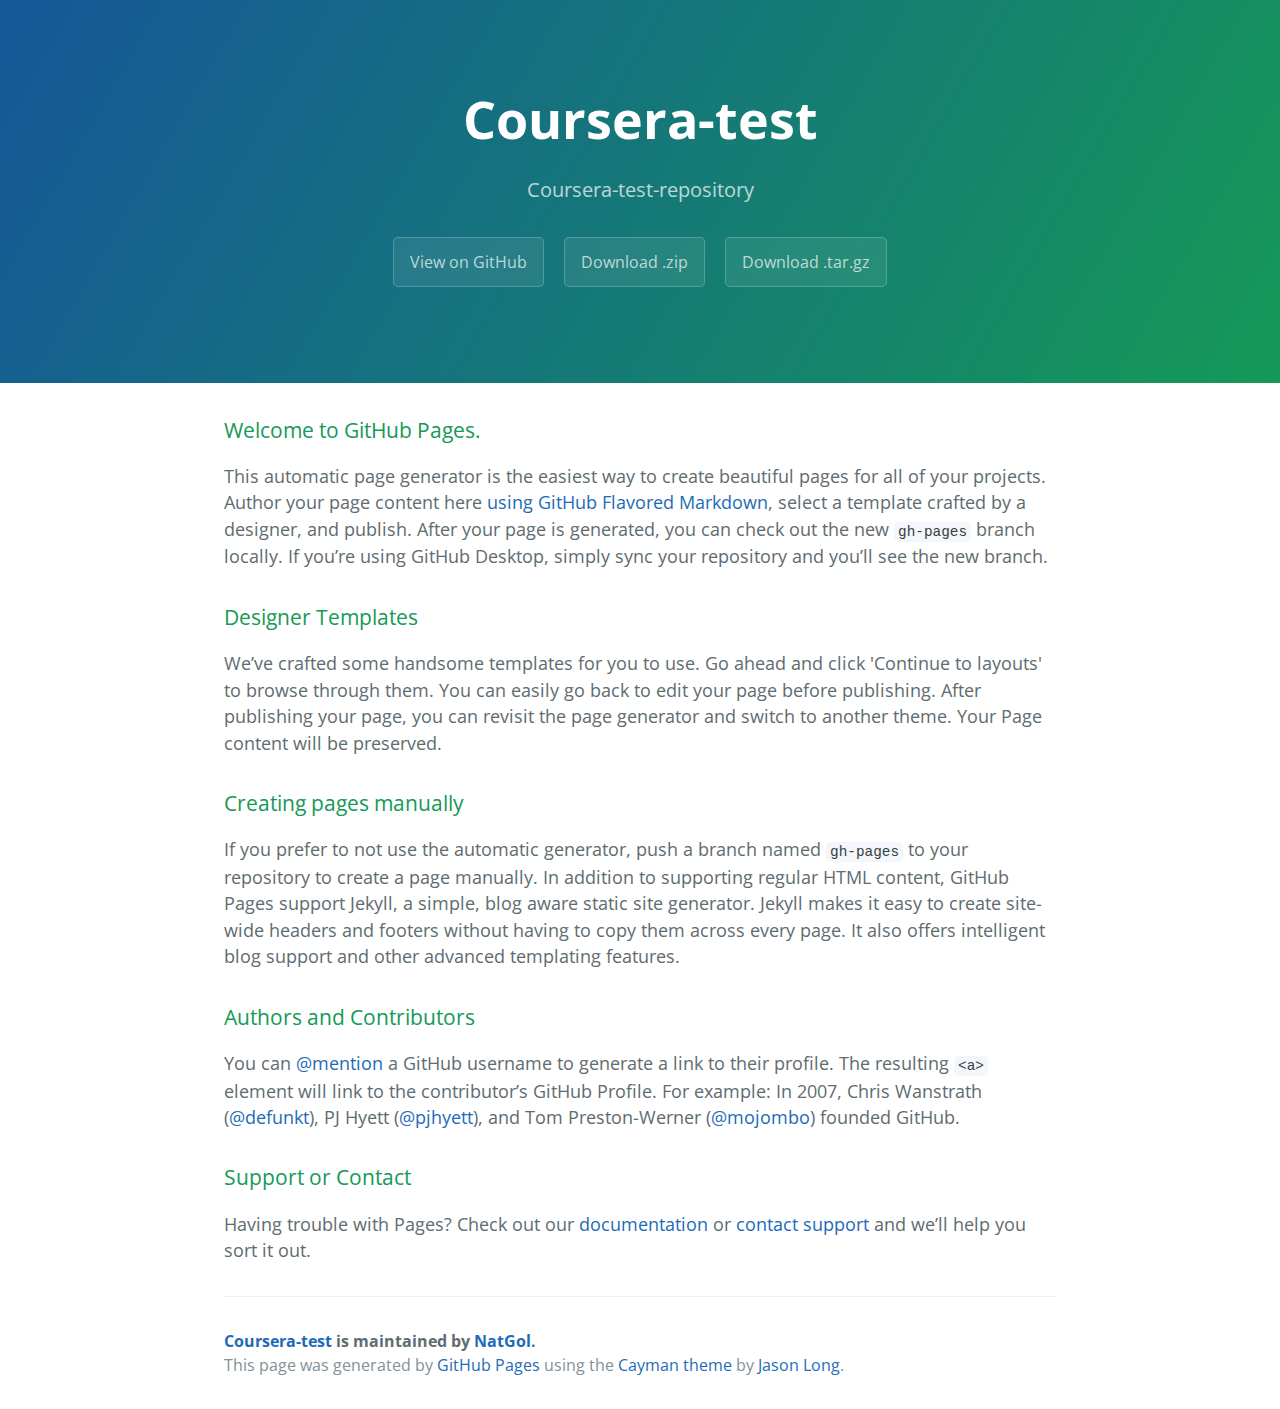
<file: index.html>
<!DOCTYPE html>
<html lang="en-us">
  <head>
    <meta charset="UTF-8">
    <title>Coursera-test by NatGol</title>
    <meta name="viewport" content="width=device-width, initial-scale=1">
    <link rel="stylesheet" type="text/css" href="stylesheets/normalize.css" media="screen">
    <link href='https://fonts.googleapis.com/css?family=Open+Sans:400,700' rel='stylesheet' type='text/css'>
    <link rel="stylesheet" type="text/css" href="stylesheets/stylesheet.css" media="screen">
    <link rel="stylesheet" type="text/css" href="stylesheets/github-light.css" media="screen">
  </head>
  <body>
    <section class="page-header">
      <h1 class="project-name">Coursera-test</h1>
      <h2 class="project-tagline">Coursera-test-repository</h2>
      <a href="https://github.com/NatGol/coursera-test" class="btn">View on GitHub</a>
      <a href="https://github.com/NatGol/coursera-test/zipball/master" class="btn">Download .zip</a>
      <a href="https://github.com/NatGol/coursera-test/tarball/master" class="btn">Download .tar.gz</a>
    </section>

    <section class="main-content">
      <h3>
<a id="welcome-to-github-pages" class="anchor" href="#welcome-to-github-pages" aria-hidden="true"><span aria-hidden="true" class="octicon octicon-link"></span></a>Welcome to GitHub Pages.</h3>

<p>This automatic page generator is the easiest way to create beautiful pages for all of your projects. Author your page content here <a href="https://guides.github.com/features/mastering-markdown/">using GitHub Flavored Markdown</a>, select a template crafted by a designer, and publish. After your page is generated, you can check out the new <code>gh-pages</code> branch locally. If you’re using GitHub Desktop, simply sync your repository and you’ll see the new branch.</p>

<h3>
<a id="designer-templates" class="anchor" href="#designer-templates" aria-hidden="true"><span aria-hidden="true" class="octicon octicon-link"></span></a>Designer Templates</h3>

<p>We’ve crafted some handsome templates for you to use. Go ahead and click 'Continue to layouts' to browse through them. You can easily go back to edit your page before publishing. After publishing your page, you can revisit the page generator and switch to another theme. Your Page content will be preserved.</p>

<h3>
<a id="creating-pages-manually" class="anchor" href="#creating-pages-manually" aria-hidden="true"><span aria-hidden="true" class="octicon octicon-link"></span></a>Creating pages manually</h3>

<p>If you prefer to not use the automatic generator, push a branch named <code>gh-pages</code> to your repository to create a page manually. In addition to supporting regular HTML content, GitHub Pages support Jekyll, a simple, blog aware static site generator. Jekyll makes it easy to create site-wide headers and footers without having to copy them across every page. It also offers intelligent blog support and other advanced templating features.</p>

<h3>
<a id="authors-and-contributors" class="anchor" href="#authors-and-contributors" aria-hidden="true"><span aria-hidden="true" class="octicon octicon-link"></span></a>Authors and Contributors</h3>

<p>You can <a href="https://help.github.com/articles/basic-writing-and-formatting-syntax/#mentioning-users-and-teams" class="user-mention">@mention</a> a GitHub username to generate a link to their profile. The resulting <code>&lt;a&gt;</code> element will link to the contributor’s GitHub Profile. For example: In 2007, Chris Wanstrath (<a href="https://github.com/defunkt" class="user-mention">@defunkt</a>), PJ Hyett (<a href="https://github.com/pjhyett" class="user-mention">@pjhyett</a>), and Tom Preston-Werner (<a href="https://github.com/mojombo" class="user-mention">@mojombo</a>) founded GitHub.</p>

<h3>
<a id="support-or-contact" class="anchor" href="#support-or-contact" aria-hidden="true"><span aria-hidden="true" class="octicon octicon-link"></span></a>Support or Contact</h3>

<p>Having trouble with Pages? Check out our <a href="https://help.github.com/pages">documentation</a> or <a href="https://github.com/contact">contact support</a> and we’ll help you sort it out.</p>

      <footer class="site-footer">
        <span class="site-footer-owner"><a href="https://github.com/NatGol/coursera-test">Coursera-test</a> is maintained by <a href="https://github.com/NatGol">NatGol</a>.</span>

        <span class="site-footer-credits">This page was generated by <a href="https://pages.github.com">GitHub Pages</a> using the <a href="https://github.com/jasonlong/cayman-theme">Cayman theme</a> by <a href="https://twitter.com/jasonlong">Jason Long</a>.</span>
      </footer>

    </section>

  
  </body>
</html>
</file>
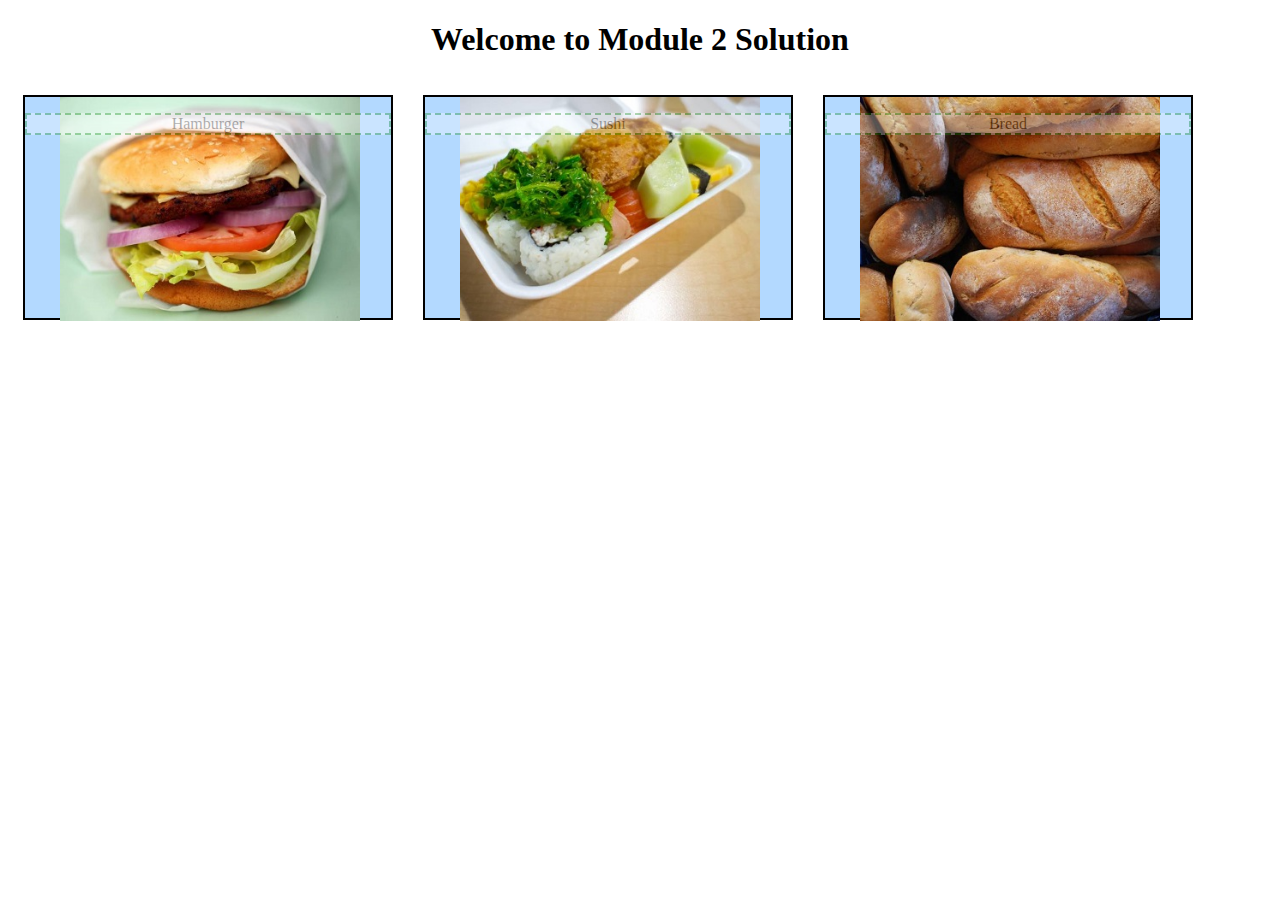
<file: changed-module2/index.html>
﻿<!DOCTYPE html>
<html>
<head>
   <link rel="stylesheet" type="text/css" href="CSS\style.css">
   <title>Module 2 Solution</title>
</head>
<body>
    <h1>Welcome to Module 2 Solution</h1>

	<div id="box"><img src="hamburger.jpg" alt="hamburger"><p id="lableP">Hamburger</p></div>
	<div id="box"><img src="sushi.jpg" alt="sushi"><p id="lableP">Sushi</p></div>
	<div id="box"><img src="bread.jpg" alt="bread"><p id="lableP">Bread</p></div>

</body>
</html>
</file>
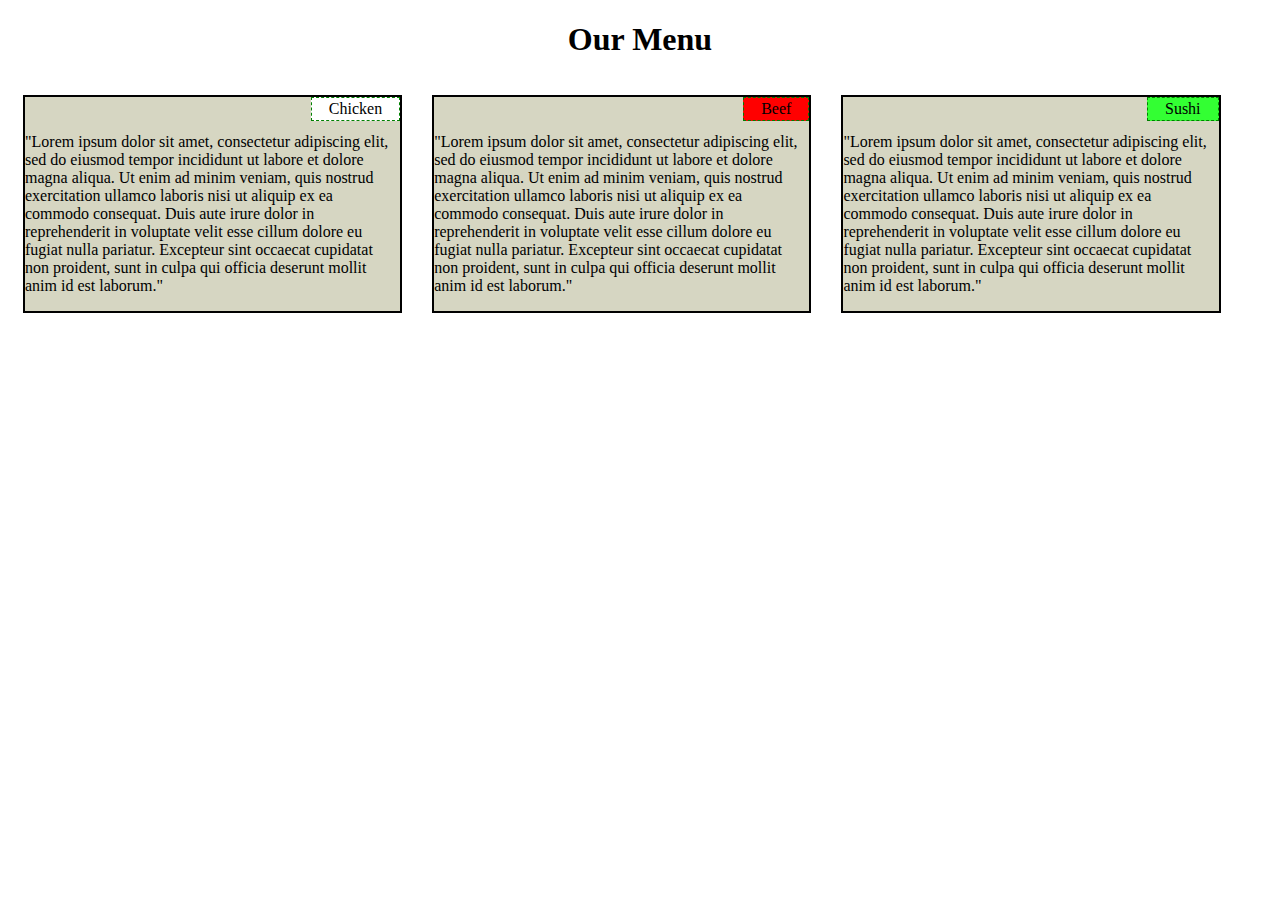
<file: module2-solution/index.html>
﻿<!DOCTYPE html>
<html>
<head>
   <meta charset="utf-8">
   <meta name="viewport" content="width=device-width", initial-scale=1">
   <link rel="stylesheet" type="text/css" href="CSS/style.css">
   <title>Module 2 Solution</title>
</head>
<body>
    <h1>Our Menu</h1>
	<div class="row">
		<div class="col-lg-4 col-md-6 col-sm-12"><p id="lableP">Chicken</p><p id="box">"Lorem ipsum dolor sit amet, consectetur adipiscing elit, sed do eiusmod tempor incididunt ut labore et dolore magna aliqua. Ut enim ad minim veniam, quis nostrud exercitation ullamco laboris nisi ut aliquip ex ea commodo consequat. Duis aute irure dolor in reprehenderit in voluptate velit esse cillum dolore eu fugiat nulla pariatur. Excepteur sint occaecat cupidatat non proident, sunt in culpa qui officia deserunt mollit anim id est laborum."</p></div>
		<div class="col-lg-4 col-md-6 col-sm-12"><p id="lableP">Beef</p><p id="box">"Lorem ipsum dolor sit amet, consectetur adipiscing elit, sed do eiusmod tempor incididunt ut labore et dolore magna aliqua. Ut enim ad minim veniam, quis nostrud exercitation ullamco laboris nisi ut aliquip ex ea commodo consequat. Duis aute irure dolor in reprehenderit in voluptate velit esse cillum dolore eu fugiat nulla pariatur. Excepteur sint occaecat cupidatat non proident, sunt in culpa qui officia deserunt mollit anim id est laborum."</p></div>
		<div class="col-lg-4 col-md-6 col-sm-12 third"><p id="lableP">Sushi</p><p id="box">"Lorem ipsum dolor sit amet, consectetur adipiscing elit, sed do eiusmod tempor incididunt ut labore et dolore magna aliqua. Ut enim ad minim veniam, quis nostrud exercitation ullamco laboris nisi ut aliquip ex ea commodo consequat. Duis aute irure dolor in reprehenderit in voluptate velit esse cillum dolore eu fugiat nulla pariatur. Excepteur sint occaecat cupidatat non proident, sunt in culpa qui officia deserunt mollit anim id est laborum."</p></div>
	</div>
</body>
</html>
</file>
<file: stylesheets/stylesheet.css>
* {
  box-sizing: border-box; }

body {
  padding: 0;
  margin: 0;
  font-family: "Open Sans", "Helvetica Neue", Helvetica, Arial, sans-serif;
  font-size: 16px;
  line-height: 1.5;
  color: #606c71; }

a {
  color: #1e6bb8;
  text-decoration: none; }
  a:hover {
    text-decoration: underline; }

.btn {
  display: inline-block;
  margin-bottom: 1rem;
  color: rgba(255, 255, 255, 0.7);
  background-color: rgba(255, 255, 255, 0.08);
  border-color: rgba(255, 255, 255, 0.2);
  border-style: solid;
  border-width: 1px;
  border-radius: 0.3rem;
  transition: color 0.2s, background-color 0.2s, border-color 0.2s; }
  .btn + .btn {
    margin-left: 1rem; }

.btn:hover {
  color: rgba(255, 255, 255, 0.8);
  text-decoration: none;
  background-color: rgba(255, 255, 255, 0.2);
  border-color: rgba(255, 255, 255, 0.3); }

@media screen and (min-width: 64em) {
  .btn {
    padding: 0.75rem 1rem; } }

@media screen and (min-width: 42em) and (max-width: 64em) {
  .btn {
    padding: 0.6rem 0.9rem;
    font-size: 0.9rem; } }

@media screen and (max-width: 42em) {
  .btn {
    display: block;
    width: 100%;
    padding: 0.75rem;
    font-size: 0.9rem; }
    .btn + .btn {
      margin-top: 1rem;
      margin-left: 0; } }

.page-header {
  color: #fff;
  text-align: center;
  background-color: #159957;
  background-image: linear-gradient(120deg, #155799, #159957); }

@media screen and (min-width: 64em) {
  .page-header {
    padding: 5rem 6rem; } }

@media screen and (min-width: 42em) and (max-width: 64em) {
  .page-header {
    padding: 3rem 4rem; } }

@media screen and (max-width: 42em) {
  .page-header {
    padding: 2rem 1rem; } }

.project-name {
  margin-top: 0;
  margin-bottom: 0.1rem; }

@media screen and (min-width: 64em) {
  .project-name {
    font-size: 3.25rem; } }

@media screen and (min-width: 42em) and (max-width: 64em) {
  .project-name {
    font-size: 2.25rem; } }

@media screen and (max-width: 42em) {
  .project-name {
    font-size: 1.75rem; } }

.project-tagline {
  margin-bottom: 2rem;
  font-weight: normal;
  opacity: 0.7; }

@media screen and (min-width: 64em) {
  .project-tagline {
    font-size: 1.25rem; } }

@media screen and (min-width: 42em) and (max-width: 64em) {
  .project-tagline {
    font-size: 1.15rem; } }

@media screen and (max-width: 42em) {
  .project-tagline {
    font-size: 1rem; } }

.main-content :first-child {
  margin-top: 0; }
.main-content img {
  max-width: 100%; }
.main-content h1, .main-content h2, .main-content h3, .main-content h4, .main-content h5, .main-content h6 {
  margin-top: 2rem;
  margin-bottom: 1rem;
  font-weight: normal;
  color: #159957; }
.main-content p {
  margin-bottom: 1em; }
.main-content code {
  padding: 2px 4px;
  font-family: Consolas, "Liberation Mono", Menlo, Courier, monospace;
  font-size: 0.9rem;
  color: #383e41;
  background-color: #f3f6fa;
  border-radius: 0.3rem; }
.main-content pre {
  padding: 0.8rem;
  margin-top: 0;
  margin-bottom: 1rem;
  font: 1rem Consolas, "Liberation Mono", Menlo, Courier, monospace;
  color: #567482;
  word-wrap: normal;
  background-color: #f3f6fa;
  border: solid 1px #dce6f0;
  border-radius: 0.3rem; }
  .main-content pre > code {
    padding: 0;
    margin: 0;
    font-size: 0.9rem;
    color: #567482;
    word-break: normal;
    white-space: pre;
    background: transparent;
    border: 0; }
.main-content .highlight {
  margin-bottom: 1rem; }
  .main-content .highlight pre {
    margin-bottom: 0;
    word-break: normal; }
.main-content .highlight pre, .main-content pre {
  padding: 0.8rem;
  overflow: auto;
  font-size: 0.9rem;
  line-height: 1.45;
  border-radius: 0.3rem; }
.main-content pre code, .main-content pre tt {
  display: inline;
  max-width: initial;
  padding: 0;
  margin: 0;
  overflow: initial;
  line-height: inherit;
  word-wrap: normal;
  background-color: transparent;
  border: 0; }
  .main-content pre code:before, .main-content pre code:after, .main-content pre tt:before, .main-content pre tt:after {
    content: normal; }
.main-content ul, .main-content ol {
  margin-top: 0; }
.main-content blockquote {
  padding: 0 1rem;
  margin-left: 0;
  color: #819198;
  border-left: 0.3rem solid #dce6f0; }
  .main-content blockquote > :first-child {
    margin-top: 0; }
  .main-content blockquote > :last-child {
    margin-bottom: 0; }
.main-content table {
  display: block;
  width: 100%;
  overflow: auto;
  word-break: normal;
  word-break: keep-all; }
  .main-content table th {
    font-weight: bold; }
  .main-content table th, .main-content table td {
    padding: 0.5rem 1rem;
    border: 1px solid #e9ebec; }
.main-content dl {
  padding: 0; }
  .main-content dl dt {
    padding: 0;
    margin-top: 1rem;
    font-size: 1rem;
    font-weight: bold; }
  .main-content dl dd {
    padding: 0;
    margin-bottom: 1rem; }
.main-content hr {
  height: 2px;
  padding: 0;
  margin: 1rem 0;
  background-color: #eff0f1;
  border: 0; }

@media screen and (min-width: 64em) {
  .main-content {
    max-width: 64rem;
    padding: 2rem 6rem;
    margin: 0 auto;
    font-size: 1.1rem; } }

@media screen and (min-width: 42em) and (max-width: 64em) {
  .main-content {
    padding: 2rem 4rem;
    font-size: 1.1rem; } }

@media screen and (max-width: 42em) {
  .main-content {
    padding: 2rem 1rem;
    font-size: 1rem; } }

.site-footer {
  padding-top: 2rem;
  margin-top: 2rem;
  border-top: solid 1px #eff0f1; }

.site-footer-owner {
  display: block;
  font-weight: bold; }

.site-footer-credits {
  color: #819198; }

@media screen and (min-width: 64em) {
  .site-footer {
    font-size: 1rem; } }

@media screen and (min-width: 42em) and (max-width: 64em) {
  .site-footer {
    font-size: 1rem; } }

@media screen and (max-width: 42em) {
  .site-footer {
    font-size: 0.9rem; } }
</file>
<file: stylesheets/github-light.css>
/*
   Copyright 2014 GitHub Inc.

   Licensed under the Apache License, Version 2.0 (the "License");
   you may not use this file except in compliance with the License.
   You may obtain a copy of the License at

       http://www.apache.org/licenses/LICENSE-2.0

   Unless required by applicable law or agreed to in writing, software
   distributed under the License is distributed on an "AS IS" BASIS,
   WITHOUT WARRANTIES OR CONDITIONS OF ANY KIND, either express or implied.
   See the License for the specific language governing permissions and
   limitations under the License.

*/

.pl-c /* comment */ {
  color: #969896;
}

.pl-c1      /* constant, markup.raw, meta.diff.header, meta.module-reference, meta.property-name, support, support.constant, support.variable, variable.other.constant */,
.pl-s .pl-v /* string variable */ {
  color: #0086b3;
}

.pl-e  /* entity */,
.pl-en /* entity.name */ {
  color: #795da3;
}

.pl-s .pl-s1 /* string source */,
.pl-smi      /* storage.modifier.import, storage.modifier.package, storage.type.java, variable.other, variable.parameter.function */ {
  color: #333;
}

.pl-ent /* entity.name.tag */ {
  color: #63a35c;
}

.pl-k /* keyword, storage, storage.type */ {
  color: #a71d5d;
}

.pl-pds              /* punctuation.definition.string, string.regexp.character-class */,
.pl-s                /* string */,
.pl-s .pl-pse .pl-s1 /* string punctuation.section.embedded source */,
.pl-sr               /* string.regexp */,
.pl-sr .pl-cce       /* string.regexp constant.character.escape */,
.pl-sr .pl-sra       /* string.regexp string.regexp.arbitrary-repitition */,
.pl-sr .pl-sre       /* string.regexp source.ruby.embedded */ {
  color: #183691;
}

.pl-v /* variable */ {
  color: #ed6a43;
}

.pl-id /* invalid.deprecated */ {
  color: #b52a1d;
}

.pl-ii /* invalid.illegal */ {
  background-color: #b52a1d;
  color: #f8f8f8;
}

.pl-sr .pl-cce /* string.regexp constant.character.escape */ {
  color: #63a35c;
  font-weight: bold;
}

.pl-ml /* markup.list */ {
  color: #693a17;
}

.pl-mh        /* markup.heading */,
.pl-mh .pl-en /* markup.heading entity.name */,
.pl-ms        /* meta.separator */ {
  color: #1d3e81;
  font-weight: bold;
}

.pl-mq /* markup.quote */ {
  color: #008080;
}

.pl-mi /* markup.italic */ {
  color: #333;
  font-style: italic;
}

.pl-mb /* markup.bold */ {
  color: #333;
  font-weight: bold;
}

.pl-md /* markup.deleted, meta.diff.header.from-file */ {
  background-color: #ffecec;
  color: #bd2c00;
}

.pl-mi1 /* markup.inserted, meta.diff.header.to-file */ {
  background-color: #eaffea;
  color: #55a532;
}

.pl-mdr /* meta.diff.range */ {
  color: #795da3;
  font-weight: bold;
}

.pl-mo /* meta.output */ {
  color: #1d3e81;
}
</file>
<file: module2-solution/CSS/style.css>
* {
	box-sizing: border-box;	
}
.row {
	width:100%;
}
div div:nth-child(2) #lableP{
    background-color: #ff0000;
}
div div:nth-child(3) #lableP{
    background-color: #33ff33;
}

h1{
	text-align: center;
}
div {
		float: left;
		position: relative;
}

div > div {
	background-color: #d6d6c2;
	border: 2px solid black;
	margin:15px ;
	width: 370px;
	position: relative;
	bottom: 0;
	float: left;
	overflow:hidden;
	height:1%;


}

#lableP{
	display:inline;
	border: 1px dashed green;
	margin: 0;
	text-align:right;
	background-color: white;
	float:right;
	padding: 2px 17px;
	position: absolute;
	top: 0;
	right: 0;
	
}

#box {
	position: relative;
	padding: 20px 0 0;
	
	
}
@media (min-width:992px ){
    .col-lg-4{
		float:left;
		width:30%;
	}
	
}
@media (min-width:768px) and (max-width:991px){
	.col-md-6{
		width:45%;
	}
	.third { 
		float: middle;
		width:93%;
	}
	
}
@media (max-width:767px){
	.col-sm-12{
		width:90%;
	}
	
}
</file>
